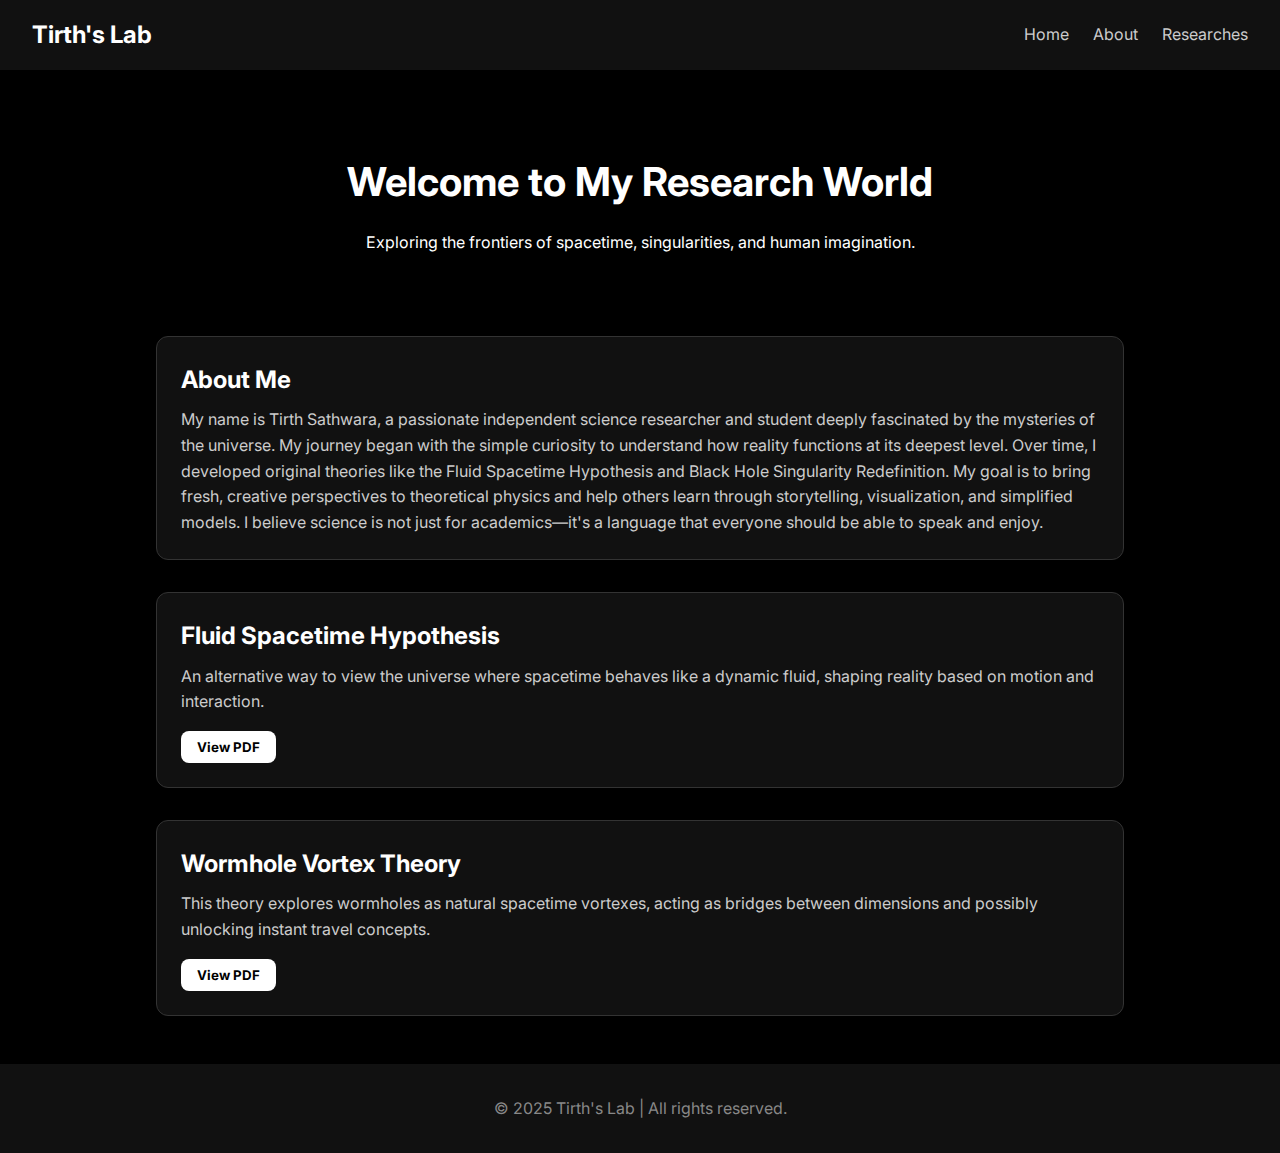
<file: index.html>
<!DOCTYPE html>
<html lang="en">

<head>
  <meta charset="UTF-8">
  <meta name="viewport" content="width=device-width, initial-scale=1.0">
  <title>Tirth's Research Lab</title>
  <link href="https://fonts.googleapis.com/css2?family=Inter:wght@400;700&display=swap" rel="stylesheet">
  <style>
    * {
      margin: 0;
      padding: 0;
      box-sizing: border-box;
      font-family: 'Inter', sans-serif;
    }

    body {
      background-color: #000;
      color: #fff;
      line-height: 1.6;
    }

    nav {
      background-color: #111;
      padding: 1rem 2rem;
      display: flex;
      justify-content: space-between;
      align-items: center;
    }

    nav h1 {
      font-size: 1.5rem;
      color: #fff;
    }

    nav ul {
      list-style: none;
      display: flex;
      gap: 1.5rem;
    }

    nav a {
      color: #ccc;
      text-decoration: none;
      transition: color 0.3s ease;
    }

    nav a:hover {
      color: #fff;
    }

    .container {
      max-width: 1000px;
      margin: 2rem auto;
      padding: 0 1rem;
    }

    header {
      text-align: center;
      padding: 3rem 0;
    }

    header h2 {
      font-size: 2.5rem;
      margin-bottom: 1rem;
    }

    .card {
      background: #111;
      border: 1px solid #333;
      border-radius: 12px;
      padding: 1.5rem;
      margin-bottom: 2rem;
      transition: transform 0.3s;
    }

    .card:hover {
      transform: translateY(-5px);
    }

    .card h3 {
      font-size: 1.5rem;
      color: #fff;
    }

    .card p {
      color: #ccc;
      margin-top: 0.5rem;
    }

    .pdf-button {
      margin-top: 1rem;
      padding: 0.5rem 1rem;
      background: #fff;
      color: #000;
      border: none;
      border-radius: 8px;
      cursor: pointer;
      font-weight: bold;
    }

    .pdf-button:hover {
      background: #ccc;
    }

    footer {
      text-align: center;
      padding: 2rem;
      background-color: #111;
      margin-top: 3rem;
      color: #888;
    }
  </style>
</head>

<body>
  <nav>
    <h1>Tirth's Lab</h1>
    <ul>
      <li><a href="#home">Home</a></li>
      <li><a href="#about">About</a></li>
      <li><a href="#researches">Researches</a></li>
    </ul>
  </nav>

  <section id="home" class="container">
    <header>
      <h2>Welcome to My Research World</h2>
      <p>Exploring the frontiers of spacetime, singularities, and human imagination.</p>
    </header>
  </section>

  <section id="about" class="container">
    <div class="card">
      <h3>About Me</h3>
      <p>My name is Tirth Sathwara, a passionate independent science researcher and student deeply fascinated by the mysteries of the universe. My journey began with the simple curiosity to understand how reality functions at its deepest level. Over time, I developed original theories like the Fluid Spacetime Hypothesis and Black Hole Singularity Redefinition. My goal is to bring fresh, creative perspectives to theoretical physics and help others learn through storytelling, visualization, and simplified models. I believe science is not just for academics—it's a language that everyone should be able to speak and enjoy.</p>
    </div>
  </section>

  <section id="researches" class="container">
    <div class="card">
      <h3>Fluid Spacetime Hypothesis</h3>
      <p>An alternative way to view the universe where spacetime behaves like a dynamic fluid, shaping reality based on motion and interaction.</p>
      <button class="pdf-button" onclick="window.open('Fluid_Spacetime_Hypothesis_Tirth_Sathwara.pdf (1) (2).pdf', '_blank')">View PDF</button>

    </div>

    <div class="card">
      <h3>Wormhole Vortex Theory</h3>
      <p>This theory explores wormholes as natural spacetime vortexes, acting as bridges between dimensions and possibly unlocking instant travel concepts.</p>
     <button class="pdf-button" onclick="window.open('Wormhole Vortex Theory (1).pdf', '_blank')">View PDF</button>

    </div>
  </section>

  <footer>
    &copy; 2025 Tirth's Lab | All rights reserved.
  </footer>

  <script>
    document.querySelectorAll('a[href^="#"]').forEach(anchor => {
      anchor.addEventListener('click', function (e) {
        e.preventDefault();
        document.querySelector(this.getAttribute('href')).scrollIntoView({
          behavior: 'smooth'
        });
      });
    });
  </script>
</body>

</html>
</file>
